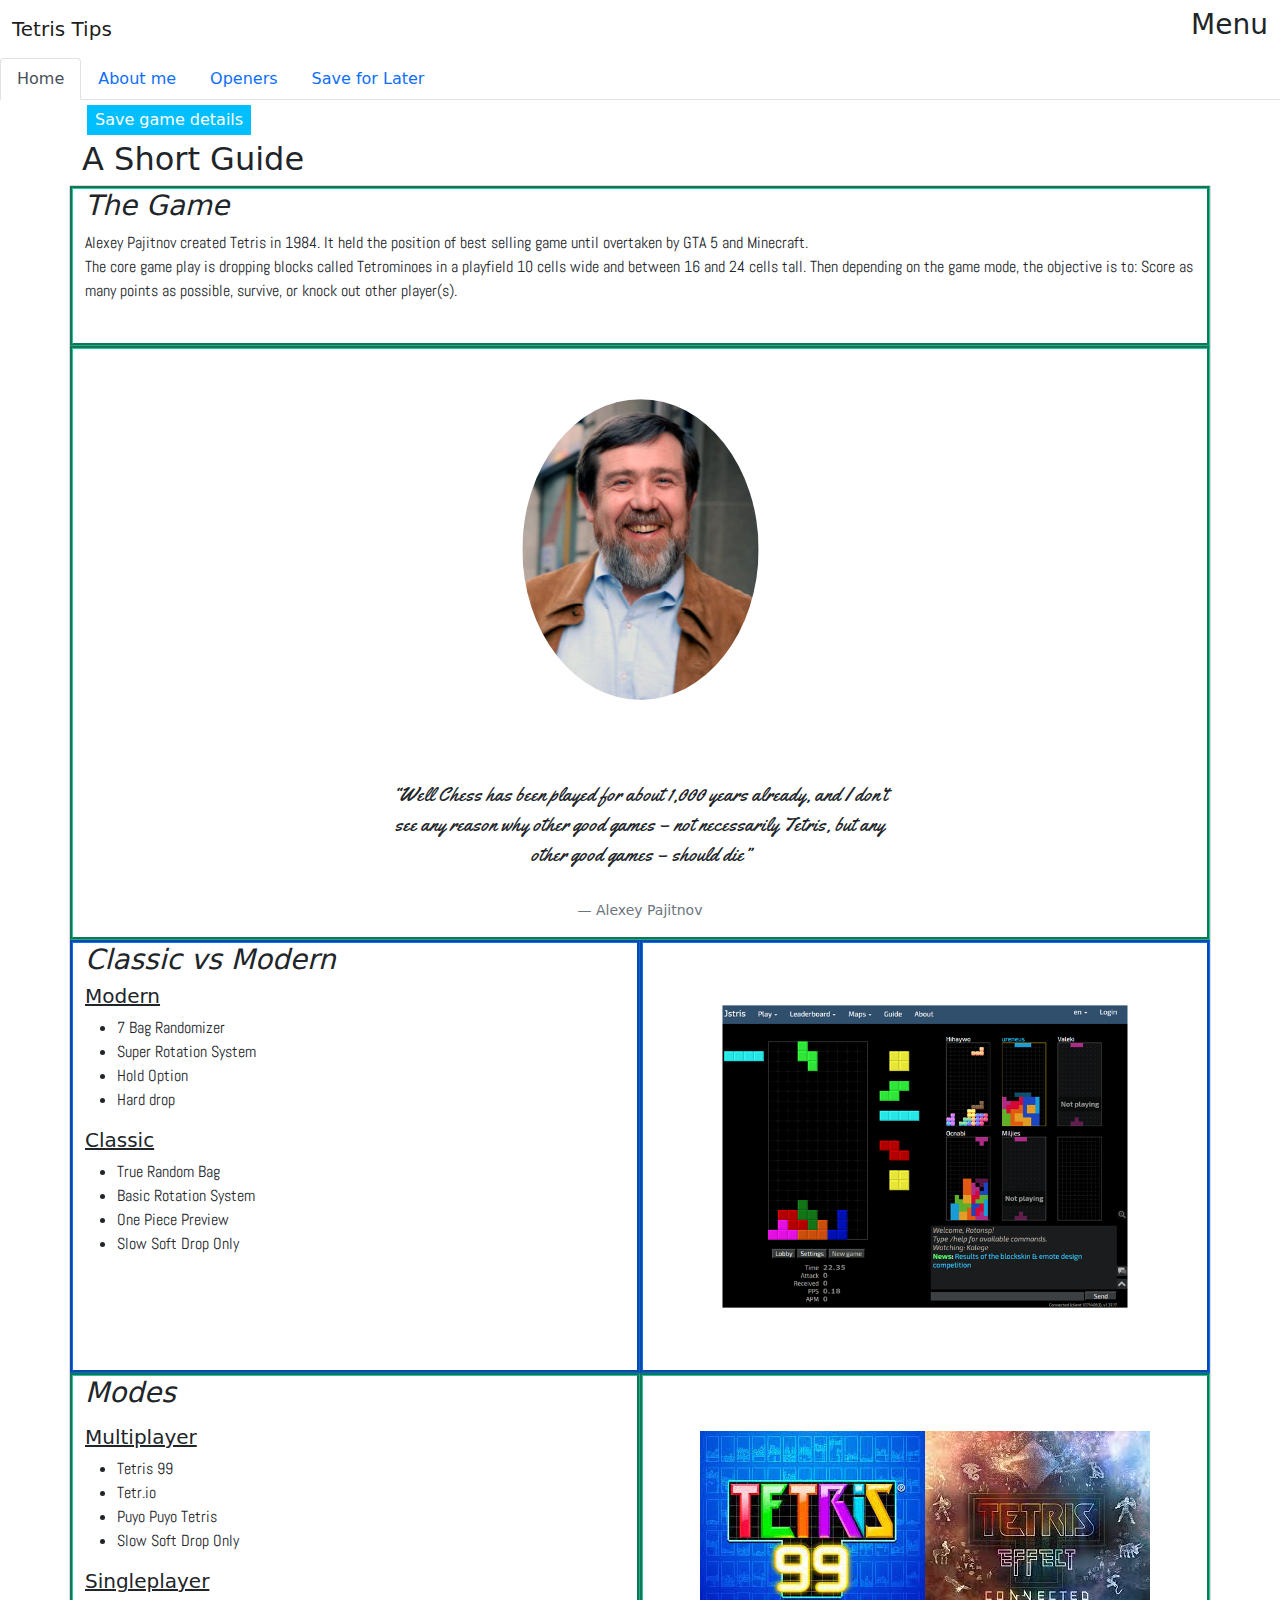
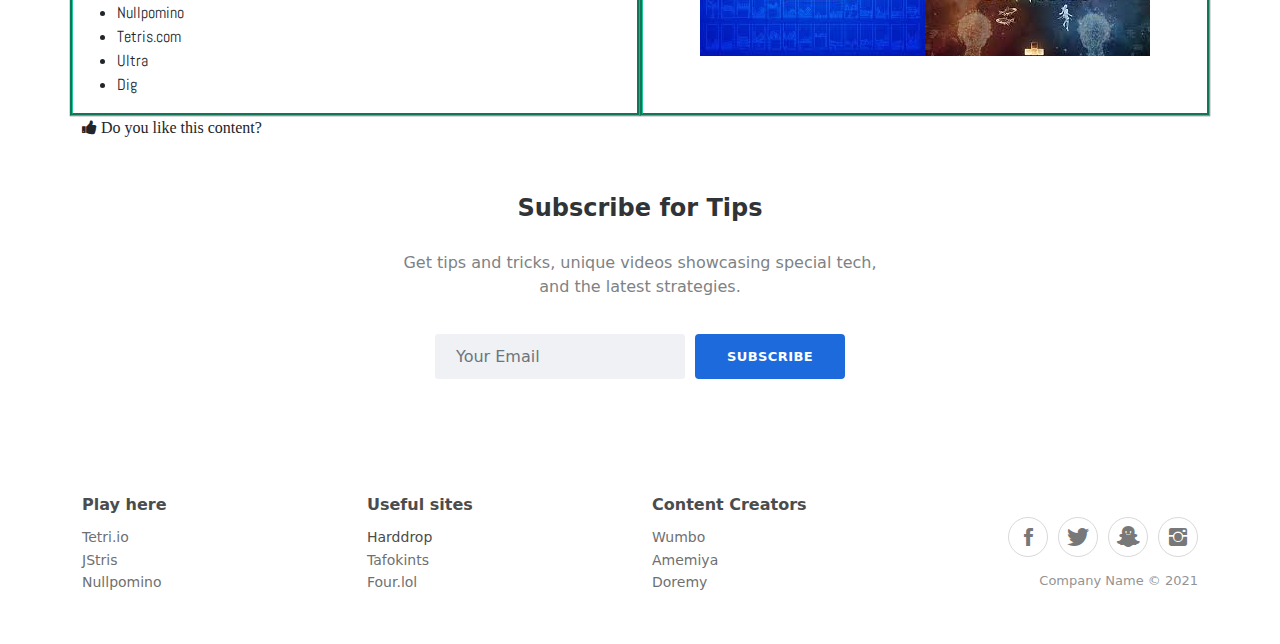
<file: index.html>
<!DOCTYPE html>
<html lang="en">
  <head>
    <script src="https://ajax.googleapis.com/ajax/libs/jquery/3.6.0/jquery.min.js"></script>
    <meta charset="utf-8" />
    <meta
      name="viewport"
      content="width=device-width, initial-scale=1.0, shrink-to-fit=no"
    />
    <title>index</title>
    <link rel="stylesheet" href="assets/bootstrap/css/bootstrap.min.css" />
    <link
      rel="stylesheet"
      href="https://fonts.googleapis.com/css?family=Abel&amp;display=swap"
    />
    <link
      rel="stylesheet"
      href="https://fonts.googleapis.com/css?family=Allura&amp;display=swap"
    />
    <link
      rel="stylesheet"
      href="https://fonts.googleapis.com/css?family=Yellowtail&amp;display=swap"
    />
    <link rel="stylesheet" href="assets/fonts/ionicons.min.css" />
    <link rel="stylesheet" href="assets/css/Footer-Clean.css" />
    <link rel="stylesheet" href="assets/css/Newsletter-Subscription-Form.css" />
    <link rel="stylesheet" href="assets/css/styles.css" />

    <link
      rel="stylesheet"
      href="https://cdnjs.cloudflare.com/ajax/libs/font-awesome/4.7.0/css/font-awesome.min.css"
    />
    <script src="https://ajax.googleapis.com/ajax/libs/jquery/3.5.1/jquery.min.js"></script>
  </head>

  <body>
    <nav class="navbar navbar-light navbar-expand-md">
      <div class="container-fluid">
        <a class="navbar-brand d-xl-flex justify-content-xl-start" href="#"
          >Tetris Tips</a
        >
        <div id="container-menu">
          <!--Block containing the drop down menu-->
          <h3 id="menu-1">Menu</h3>
          <div class="menu-drop">
            <ul>
              <li><a class="nav-link active" href="index.html">Home</a></li>
              <li><a class="nav-link" href="about.html">About me</a></li>
              <li><a class="nav-link" href="openers.html">Openers</a></li>
              <li>
                <a class="nav-link" href="savelater.html">Save for Later</a>
              </li>
            </ul>
          </div>
        </div>
      </div>
    </nav>
    <ul class="nav nav-tabs">
      <li class="nav-item">
        <a class="nav-link active" href="index.html">Home</a>
      </li>
      <li class="nav-item">
        <a class="nav-link" href="about.html">About me</a>
      </li>
      <li class="nav-item">
        <a class="nav-link" href="openers.html">Openers</a>
      </li>
      <li class="nav-item">
        <a class="nav-link" href="savelater.html">Save for Later</a>
      </li>
    </ul>
    <div class="container">
      <!--save game button here-->
      <button onclick="saveGame()" class="save-btn">Save game details</button>
      <h2>A Short Guide<br /></h2>
      <div>
        <div class="row" id="save-game">
          <div
            class="col"
            style="
              box-shadow: 0px 0px 1px;
              border-style: groove;
              border-color: var(--bs-teal);
            "
          >
            <h3><em>The Game</em></h3>
            <p style="font-family: Abel, sans-serif">
              Alexey Pajitnov created Tetris in 1984. It held the position of
              best selling game until overtaken by GTA 5 and Minecraft.<br />The
              core game play is dropping blocks called&nbsp;Tetrominoes in a
              playfield 10 cells wide and between 16 and 24 cells tall. Then
              depending on the game mode, the objective is to: Score as many
              points as possible, survive, or knock out other player(s).<br /><br />
            </p>
          </div>
          <div
            class="col-xxl-6"
            style="
              box-shadow: 0px 0px 1px;
              border-style: groove;
              border-color: var(--bs-teal);
              text-align: center;
            "
          >
            <img
              class="rounded-circle img-fluid"
              src="assets/img/Alexey_Pajitnov_-_2575833305_(crop).jpg"
              alt="creator"
              style="transform: scale(0.75)"
            />
            <figure>
              <blockquote class="blockquote">
                <p class="mb-0" style="font-family: Yellowtail, serif">
                  <br />“Well Chess has been played for about 1,000 years
                  already, and I don’t <br />see any reason why other good games
                  – not necessarily Tetris, but any <br />other good games –
                  should die”<br /><br />
                </p>
              </blockquote>
              <figcaption class="blockquote-footer">Alexey Pajitnov</figcaption>
            </figure>
          </div>
        </div>
        <div class="row">
          <div
            class="col"
            style="
              box-shadow: 0px 0px 1px;
              border-style: groove;
              border-color: var(--bs-blue);
            "
          >
            <h3><em>Classic vs Modern</em></h3>
            <h5><span style="text-decoration: underline">Modern</span></h5>
            <ul style="font-family: Abel, sans-serif">
              <li>7 Bag Randomizer</li>
              <li>Super Rotation System</li>
              <li>Hold Option</li>
              <li>Hard drop</li>
            </ul>
            <h5><span style="text-decoration: underline">Classic</span></h5>
            <ul style="font-family: Abel, sans-serif">
              <li>True Random Bag</li>
              <li>Basic Rotation System</li>
              <li>One Piece Preview</li>
              <li>Slow Soft Drop Only</li>
            </ul>
          </div>
          <div
            class="col"
            style="
              padding: 12px 12px;
              box-shadow: 0px 0px 1px;
              border-style: groove;
              border-color: var(--bs-blue);
              text-align: center;
            "
          >
            <img
              class="img-fluid"
              src="assets/img/08-Jstris-Multiplayer.png"
              alt="jstris_multiplayer"
              style="transform: scale(0.75)"
            />
          </div>
        </div>
        <div class="row">
          <div
            class="col"
            style="
              box-shadow: 0px 0px 1px;
              border-style: groove;
              border-color: var(--bs-teal);
            "
          >
            <h3><em>Modes</em></h3>
            <p></p>
            <h5><span style="text-decoration: underline">Multiplayer</span></h5>
            <ul style="font-family: Abel, sans-serif">
              <li>Tetris 99</li>
              <li>Tetr.io</li>
              <li>Puyo Puyo Tetris</li>
              <li>Slow Soft Drop Only</li>
            </ul>
            <h5>
              <span style="text-decoration: underline">Singleplayer</span>
            </h5>
            <ul style="font-family: Abel, sans-serif">
              <li>Nullpomino</li>
              <li>Tetris.com</li>
              <li>Ultra</li>
              <li>Dig</li>
            </ul>
          </div>
          <div
            class="col"
            style="
              box-shadow: 0px 0px 1px;
              border-style: groove;
              border-color: var(--bs-teal);
              text-align: center;
              padding-top: 55px;
              padding-bottom: 55px;
            "
          >
            <img src="assets/img/images.jpg" /><img
              src="assets/img/index.jpg"
            />
          </div>
        </div>
      </div>
      <!--Like button here-->
      <i onclick="likeFunction(this)" class="fa fa-thumbs-up">
        Do you like this content?</i
      >
      <section class="d-flex justify-content-xl-end newsletter-subscribe">
        <div class="container">
          <div class="intro">
            <h2 class="text-center">Subscribe for Tips</h2>
            <p class="text-center">
              Get tips and tricks, unique videos showcasing special tech, and
              the latest strategies.
            </p>
          </div>
          <form class="d-flex justify-content-center flex-wrap" method="post">
            <div class="mb-3">
              <input
                class="form-control"
                type="email"
                name="email"
                placeholder="Your Email"
              />
            </div>
            <div class="mb-3">
              <button class="btn btn-primary" type="submit">Subscribe</button>
            </div>
          </form>
        </div>
      </section>
    </div>
    <footer class="footer-clean">
      <div class="container">
        <div class="row justify-content-center">
          <div class="col-sm-4 col-md-3 item">
            <h3>Play here</h3>
            <ul>
              <li><a href="#">Tetri.io</a></li>
              <li><a href="#">JStris</a></li>
              <li><a href="#">Nullpomino</a></li>
            </ul>
          </div>
          <div class="col-sm-4 col-md-3 item">
            <h3>Useful sites</h3>
            <ul>
              <li>Harddrop</li>
              <li><a href="#">Tafokints</a></li>
              <li><a href="#">Four.lol</a></li>
            </ul>
          </div>
          <div class="col-sm-4 col-md-3 item">
            <h3>Content Creators</h3>
            <ul>
              <li><a href="#">Wumbo</a></li>
              <li><a href="#">Amemiya</a></li>
              <li><a href="#">Doremy</a></li>
            </ul>
          </div>
          <div class="col-lg-3 item social">
            <a href="#"><i class="icon ion-social-facebook"></i></a
            ><a href="#"><i class="icon ion-social-twitter"></i></a
            ><a href="#"><i class="icon ion-social-snapchat"></i></a
            ><a href="#"><i class="icon ion-social-instagram"></i></a>
            <p class="copyright">Company Name © 2021</p>
          </div>
        </div>
      </div>
    </footer>
    <script src="assets/bootstrap/js/bootstrap.min.js"></script>
    <script src="script.js"></script>
    <script src="jquery.js"></script>
  </body>
</html>
</file>
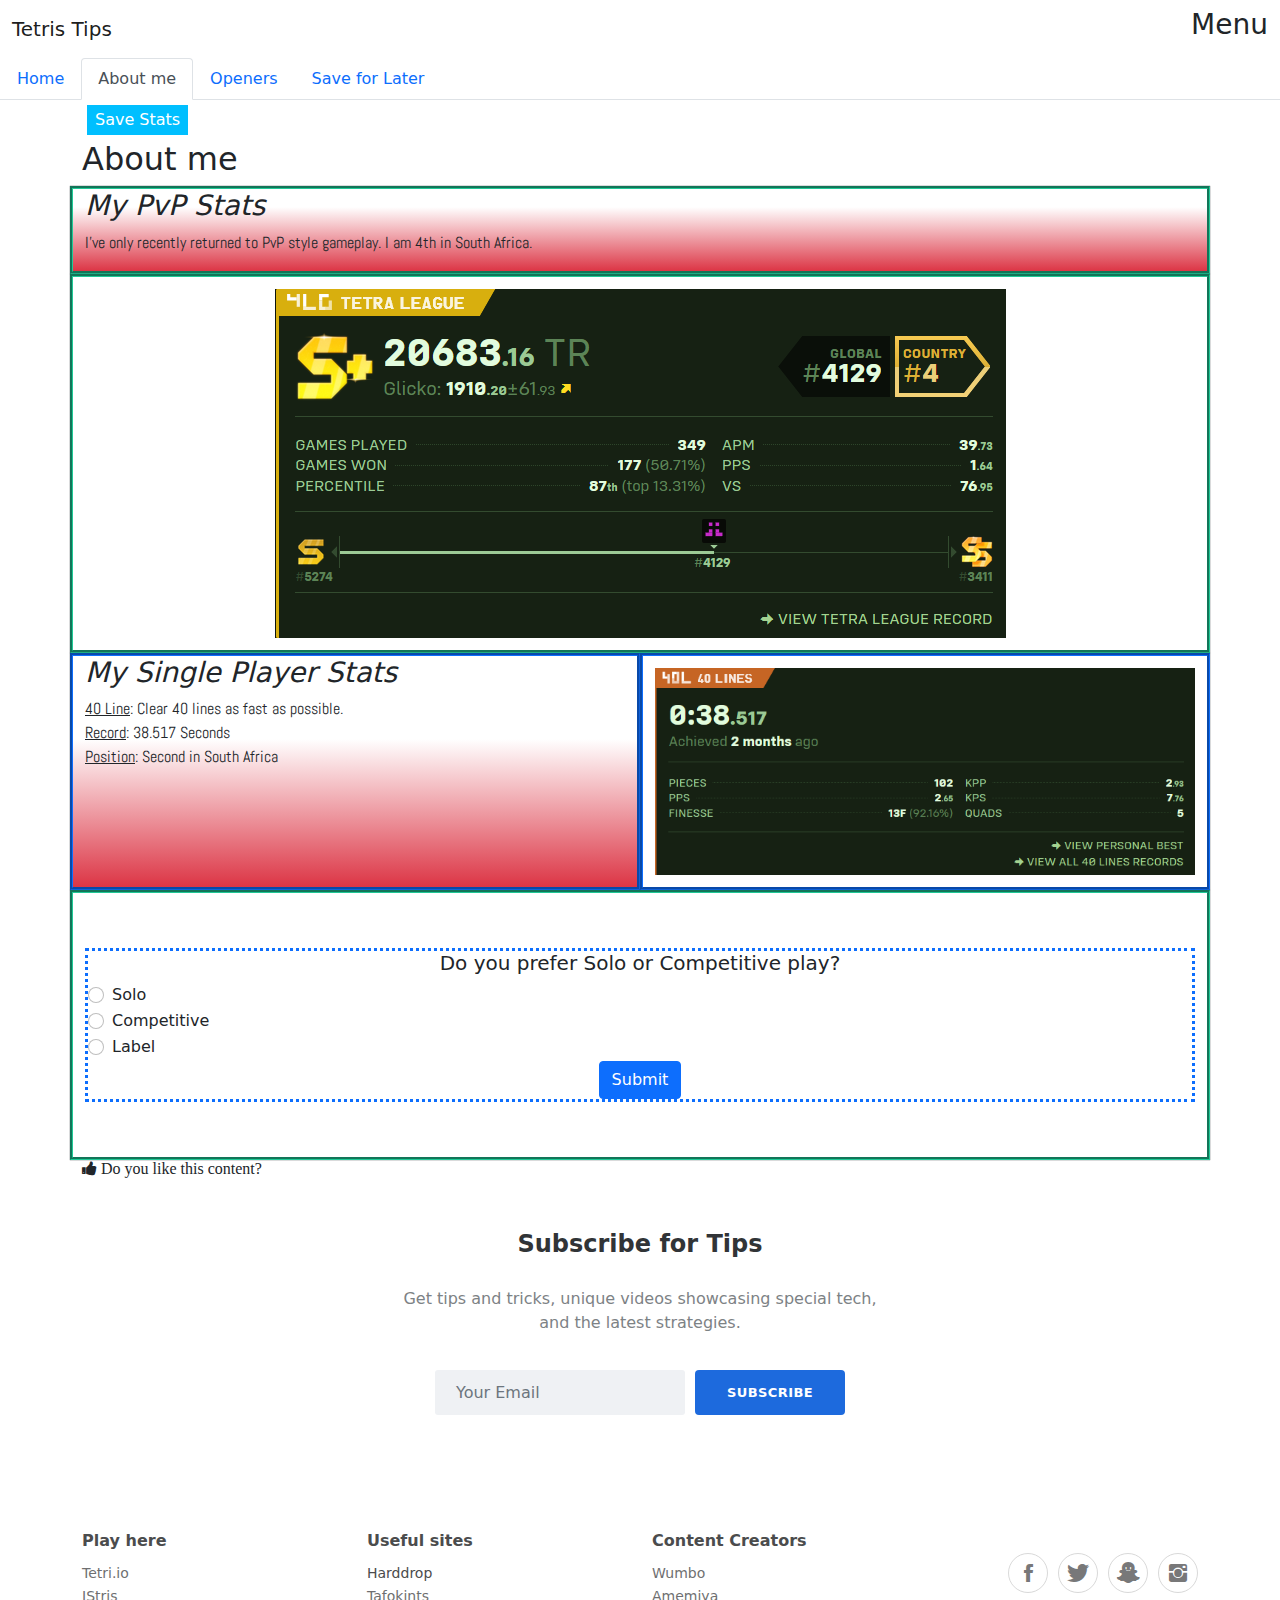
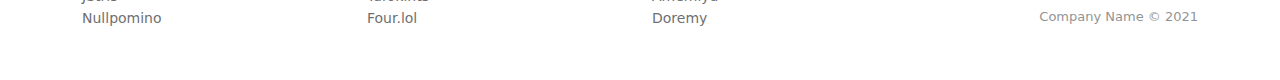
<file: about.html>
<!DOCTYPE html>
<html lang="en">
  <head>
    <meta charset="utf-8" />
    <meta
      name="viewport"
      content="width=device-width, initial-scale=1.0, shrink-to-fit=no"
    />
    <title>index</title>
    <link rel="stylesheet" href="assets/bootstrap/css/bootstrap.min.css" />
    <link
      rel="stylesheet"
      href="https://fonts.googleapis.com/css?family=Abel&amp;display=swap"
    />
    <link
      rel="stylesheet"
      href="https://fonts.googleapis.com/css?family=Allura&amp;display=swap"
    />
    <link
      rel="stylesheet"
      href="https://fonts.googleapis.com/css?family=Yellowtail&amp;display=swap"
    />
    <link rel="stylesheet" href="assets/fonts/ionicons.min.css" />
    <link rel="stylesheet" href="assets/css/Footer-Clean.css" />
    <link rel="stylesheet" href="assets/css/Newsletter-Subscription-Form.css" />
    <link rel="stylesheet" href="assets/css/styles.css" />

    <link
      rel="stylesheet"
      href="https://cdnjs.cloudflare.com/ajax/libs/font-awesome/4.7.0/css/font-awesome.min.css"
    />

    <script src="https://ajax.googleapis.com/ajax/libs/jquery/3.5.1/jquery.min.js"></script>
  </head>

  <body>
    <nav class="navbar navbar-light navbar-expand-md">
      <div class="container-fluid">
        <a class="navbar-brand d-xl-flex justify-content-xl-start" href="#"
          >Tetris Tips</a
        >
        <div id="container-menu">
          <!--Block containing the drop down menu-->
          <h3 id="menu-1">Menu</h3>
          <div class="menu-drop">
            <ul>
              <li><a class="nav-link" href="index.html">Home</a></li>
              <li><a class="nav-link active" href="about.html">About me</a></li>
              <li><a class="nav-link" href="openers.html">Openers</a></li>
              <li>
                <a class="nav-link" href="savelater.html">Save for Later</a>
              </li>
            </ul>
          </div>
        </div>
      </div>
    </nav>
    <ul class="nav nav-tabs">
      <li class="nav-item"><a class="nav-link" href="index.html">Home</a></li>
      <li class="nav-item">
        <a class="nav-link active" href="about.html">About me</a>
      </li>
      <li class="nav-item">
        <a class="nav-link" href="openers.html">Openers</a>
      </li>
      <li class="nav-item">
        <a class="nav-link" href="savelater.html">Save for Later</a>
      </li>
    </ul>
    <div class="container">
      <!--Save stats button here-->
      <button onclick="saveStats()" class="save-btn">Save Stats</button>
      <h2>About me<br /></h2>
      <div>
        <div class="row">
          <div
            class="col"
            style="
              box-shadow: 0px 0px 1px;
              border-style: groove;
              border-color: var(--bs-teal);
              background: linear-gradient(white 22%, var(--bs-red) 100%);
            "
          >
            <h3><em>My PvP Stats</em></h3>
            <p style="font-family: Abel, sans-serif">
              I've only recently returned to PvP style gameplay. I am 4th in
              South Africa.
            </p>
          </div>
          <div
            class="col-xxl-6"
            style="
              box-shadow: 0px 0px 1px;
              border-style: groove;
              border-color: var(--bs-teal);
              text-align: center;
              padding: 12px 12px;
            "
          >
            <img
              class="img-fluid"
              src="assets/img/2021-10-07%2015_17_53-DUEX%20•%20TETRA%20CHANNEL%20-%20TETR.IO%20—%20Mozilla%20Firefox.png"
            />
          </div>
        </div>
        <div class="row" id="save-stats">
          <!--Save stats here-->
          <div
            class="col"
            style="
              box-shadow: 0px 0px 1px;
              border-style: groove;
              border-color: var(--bs-blue);
              background: linear-gradient(white 36%, var(--bs-red) 100%);
            "
          >
            <h3><em>My Single Player Stats</em></h3>
            <p style="font-family: Abel, sans-serif">
              <span style="text-decoration: underline">40 Line</span>: Clear 40
              lines as fast as possible.<br /><span
                style="text-decoration: underline"
                >Record</span
              >: 38.517 Seconds<br /><span style="text-decoration: underline"
                >Position</span
              >: Second in South Africa
            </p>
          </div>
          <div
            class="col"
            style="
              padding: 12px 12px;
              box-shadow: 0px 0px 1px;
              border-style: groove;
              border-color: var(--bs-blue);
              text-align: center;
            "
          >
            <img
              class="img-fluid"
              src="assets/img/2021-10-07%2015_18_09-DUEX%20•%20TETRA%20CHANNEL%20-%20TETR.IO%20—%20Mozilla%20Firefox.png"
            />
          </div>
        </div>
        <div class="row">
          <div
            class="col"
            style="
              box-shadow: 0px 0px 1px;
              border-style: groove;
              border-color: var(--bs-teal);
              text-align: center;
              padding-top: 55px;
              padding-bottom: 55px;
            "
          >
            <div style="border-style: dotted; border-color: var(--bs-blue)">
              <h5>Do you prefer Solo or Competitive play?</h5>
              <div class="form-check" style="text-align: left">
                <input
                  class="form-check-input"
                  type="radio"
                  id="formCheck-1"
                  style="text-align: left"
                /><label
                  class="form-check-label"
                  for="formCheck-1"
                  style="text-align: left"
                  >Solo</label
                >
              </div>
              <div class="form-check" style="text-align: left">
                <input
                  class="form-check-input"
                  type="radio"
                  id="formCheck-2"
                  style="text-align: left"
                /><label
                  class="form-check-label"
                  for="formCheck-2"
                  style="text-align: left"
                  >Competitive</label
                >
              </div>
              <div class="form-check" style="text-align: left">
                <input
                  class="form-check-input"
                  type="radio"
                  id="formCheck-3"
                /><label class="form-check-label" for="formCheck-3"
                  >Label</label
                >
              </div>
              <button class="btn btn-primary" type="button">Submit</button>
            </div>
          </div>
          <!--Like button-->
          <i onclick="likeFunction(this)" class="fa fa-thumbs-up">
            Do you like this content?</i
          >
        </div>
      </div>
    </div>
    <section class="d-flex justify-content-xl-end newsletter-subscribe">
      <div class="container">
        <div class="intro">
          <h2 class="text-center">Subscribe for Tips</h2>
          <p class="text-center">
            Get tips and tricks, unique videos showcasing special tech, and the
            latest strategies.
          </p>
        </div>
        <form class="d-flex justify-content-center flex-wrap" method="post">
          <div class="mb-3">
            <input
              class="form-control"
              type="email"
              name="email"
              placeholder="Your Email"
            />
          </div>
          <div class="mb-3">
            <button class="btn btn-primary" type="submit">Subscribe</button>
          </div>
        </form>
      </div>
    </section>
    <footer class="footer-clean">
      <div class="container">
        <div class="row justify-content-center">
          <div class="col-sm-4 col-md-3 item">
            <h3>Play here</h3>
            <ul>
              <li><a href="#">Tetri.io</a></li>
              <li><a href="#">JStris</a></li>
              <li><a href="#">Nullpomino</a></li>
            </ul>
          </div>
          <div class="col-sm-4 col-md-3 item">
            <h3>Useful sites</h3>
            <ul>
              <li>Harddrop</li>
              <li><a href="#">Tafokints</a></li>
              <li><a href="#">Four.lol</a></li>
            </ul>
          </div>
          <div class="col-sm-4 col-md-3 item">
            <h3>Content Creators</h3>
            <ul>
              <li><a href="#">Wumbo</a></li>
              <li><a href="#">Amemiya</a></li>
              <li><a href="#">Doremy</a></li>
            </ul>
          </div>
          <div class="col-lg-3 item social">
            <a href="#"><i class="icon ion-social-facebook"></i></a
            ><a href="#"><i class="icon ion-social-twitter"></i></a
            ><a href="#"><i class="icon ion-social-snapchat"></i></a
            ><a href="#"><i class="icon ion-social-instagram"></i></a>
            <p class="copyright">Company Name © 2021</p>
          </div>
        </div>
      </div>
    </footer>
    <script src="assets/bootstrap/js/bootstrap.min.js"></script>
    <script src="script.js"></script>
    <script src="jquery.js"></script>
  </body>
</html>
</file>
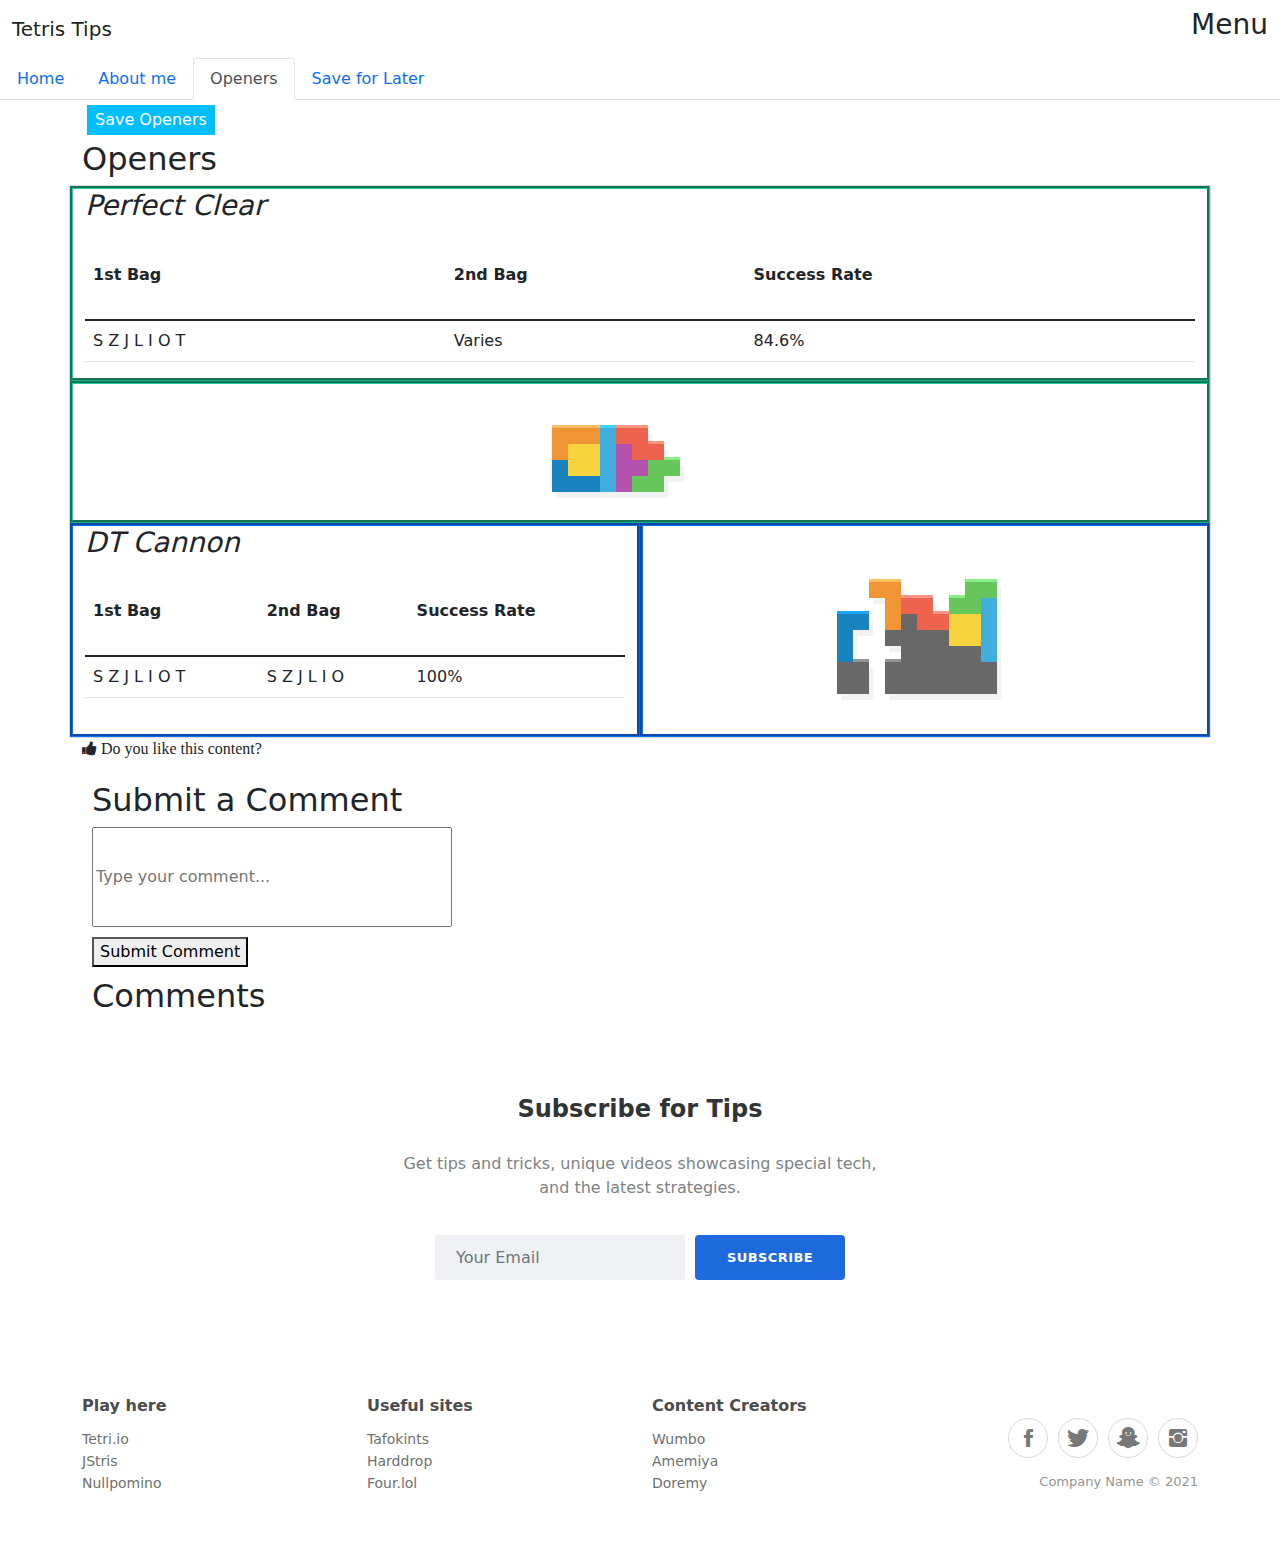
<file: openers.html>
<!DOCTYPE html>
<html lang="en">
  <head>
    <meta charset="utf-8" />
    <meta
      name="viewport"
      content="width=device-width, initial-scale=1.0, shrink-to-fit=no"
    />
    <title>index</title>
    <link rel="stylesheet" href="assets/bootstrap/css/bootstrap.min.css" />
    <link
      rel="stylesheet"
      href="https://fonts.googleapis.com/css?family=Abel&amp;display=swap"
    />
    <link
      rel="stylesheet"
      href="https://fonts.googleapis.com/css?family=Allura&amp;display=swap"
    />
    <link
      rel="stylesheet"
      href="https://fonts.googleapis.com/css?family=Yellowtail&amp;display=swap"
    />
    <link rel="stylesheet" href="assets/fonts/ionicons.min.css" />
    <link rel="stylesheet" href="assets/css/Footer-Clean.css" />
    <link rel="stylesheet" href="assets/css/Newsletter-Subscription-Form.css" />
    <link rel="stylesheet" href="assets/css/styles.css" />

    <link rel="stylesheet" href="https://cdnjs.cloudflare.com/ajax/libs/font-awesome/4.7.0/css/font-awesome.min.css">

    <script src="https://ajax.googleapis.com/ajax/libs/jquery/3.5.1/jquery.min.js"></script>
  </head>

  <body>
    <nav class="navbar navbar-light navbar-expand-md">
      <div class="container-fluid">
        <a class="navbar-brand d-xl-flex justify-content-xl-start" href="#"
          >Tetris Tips</a
        >
        <div id="container-menu">
          <!--Block containing the drop down menu-->
          <h3 id="menu-1">Menu</h3>
          <div class="menu-drop">
            <ul>
              <li><a class="nav-link" href="index.html">Home</a></li>
              <li><a class="nav-link" href="about.html">About me</a></li>
              <li><a class="nav-link active" href="openers.html">Openers</a></li>
              <li><a class="nav-link" href="savelater.html">Save for Later</a></li>
            </ul>
          </div>
        </div>
      </div>
    </nav>
    <ul class="nav nav-tabs">
      <li class="nav-item"><a class="nav-link" href="index.html">Home</a></li>
      <li class="nav-item">
        <a class="nav-link" href="about.html">About me</a>
      </li>
      <li class="nav-item">
        <a class="nav-link active" href="openers.html">Openers</a>
      </li>
      <li class="nav-item">
        <a class="nav-link" href="savelater.html">Save for Later</a>
      </li>
    </ul>

    <div class="container">
      <!--Save openers button here-->
      <button onclick="saveOpeners()" class="save-btn">Save Openers</button>
      <div id="save-openers">
        <h2>Openers</h2>
        <div>
          <div class="row">
            <div
              class="col"
              style="
                box-shadow: 0px 0px 1px;
                border-style: groove;
                border-color: var(--bs-teal);
              "
            >
              <h3><em>Perfect Clear</em></h3>
              <div class="table-responsive">
                <table class="table">
                  <thead>
                    <tr>
                      <th><br /><strong>1st Bag</strong><br /><br /></th>
                      <th><br /><strong>2nd Bag</strong><br /><br /></th>
                      <th><br /><strong>Success Rate</strong><br /><br /></th>
                    </tr>
                  </thead>
                  <tbody>
                    <tr>
                      <td>S Z J L I O T</td>
                      <td>Varies</td>
                      <td>84.6%</td>
                    </tr>
                  </tbody>
                </table>
              </div>
            </div>
            <div
              class="col-xxl-6"
              style="
                box-shadow: 0px 0px 1px;
                border-style: groove;
                border-color: var(--bs-teal);
                text-align: center;
              "
            >
              <img
                class="img-fluid"
                src="assets/img/canvas1.png"
                style="padding: 12px 12px"
              />
            </div>
          </div>
          <div class="row">
            <div
              class="col"
              style="
                box-shadow: 0px 0px 1px;
                border-style: groove;
                border-color: var(--bs-blue);
              "
            >
              <h3><em>DT Cannon</em></h3>
              <div class="table-responsive">
                <table class="table">
                  <thead>
                    <tr>
                      <th><br /><strong>1st Bag</strong><br /><br /></th>
                      <th><br /><strong>2nd Bag</strong><br /><br /></th>
                      <th><br /><strong>Success Rate</strong><br /><br /></th>
                    </tr>
                  </thead>
                  <tbody>
                    <tr>
                      <td>S Z J L I O T</td>
                      <td>S Z J L I O</td>
                      <td>100%</td>
                    </tr>
                  </tbody>
                </table>
              </div>
            </div>
            <div
              class="col"
              style="
                padding: 12px 12px;
                box-shadow: 0px 0px 1px;
                border-style: groove;
                border-color: var(--bs-blue);
                text-align: center;
              "
            >
              <img
                class="img-fluid"
                src="assets/img/canvas.png"
                style="padding: 12px 12px"
              />
            </div>
          </div>
        </div>
      </div>
      <!--Like button-->
      <i onclick="likeFunction(this)" class="fa fa-thumbs-up"> Do you like this content?</i>
      <!--Comment section-->
      <div class="comment-box">
        <h2>Submit a Comment</h2>
        <form action="#">
          <input type="text"
            id="comment-content"
            name="comment"
            placeholder="Type your comment..."
          >
          <button type="button" id="post-comment">Submit Comment</button>
        </form>
        <h2>Comments</h2>
        <ul id="unordered-comments">

        </ul>
      </div>
    </div>
    <section class="d-flex justify-content-xl-end newsletter-subscribe">
      <div class="container">
        <div class="intro">
          <h2 class="text-center">Subscribe for Tips</h2>
          <p class="text-center">
            Get tips and tricks, unique videos showcasing special tech, and the
            latest strategies.
          </p>
        </div>
        <form class="d-flex justify-content-center flex-wrap" method="post">
          <div class="mb-3">
            <input
              class="form-control"
              type="email"
              name="email"
              placeholder="Your Email"
            />
          </div>
          <div class="mb-3">
            <button class="btn btn-primary" type="submit">Subscribe</button>
          </div>
        </form>
      </div>
    </section>
    <footer class="footer-clean">
      <div class="container">
        <div class="row justify-content-center">
          <div class="col-sm-4 col-md-3 item">
            <h3>Play here</h3>
            <ul>
              <li><a href="#">Tetri.io</a></li>
              <li><a href="#">JStris</a></li>
              <li><a href="#">Nullpomino</a></li>
            </ul>
          </div>
          <div class="col-sm-4 col-md-3 item">
            <h3>Useful sites</h3>
            <ul>
              <li><a href="#">Tafokints</a></li>
              <li><a href="https://harddrop.com/">Harddrop</a></li>
              <li><a href="https://four.lol/">Four.lol</a></li>
            </ul>
          </div>
          <div class="col-sm-4 col-md-3 item">
            <h3>Content Creators</h3>
            <ul>
              <li><a href="#">Wumbo</a></li>
              <li><a href="#">Amemiya</a></li>
              <li><a href="#">Doremy</a></li>
            </ul>
          </div>
          <div class="col-lg-3 item social">
            <a href="#"><i class="icon ion-social-facebook"></i></a
            ><a href="#"><i class="icon ion-social-twitter"></i></a
            ><a href="#"><i class="icon ion-social-snapchat"></i></a
            ><a href="#"><i class="icon ion-social-instagram"></i></a>
            <p class="copyright">Company Name © 2021</p>
          </div>
        </div>
      </div>
    </footer>
    <script src="assets/bootstrap/js/bootstrap.min.js"></script>
    <script src="script.js"></script>
    <script src="jquery.js"></script>
  </body>
</html>
</file>
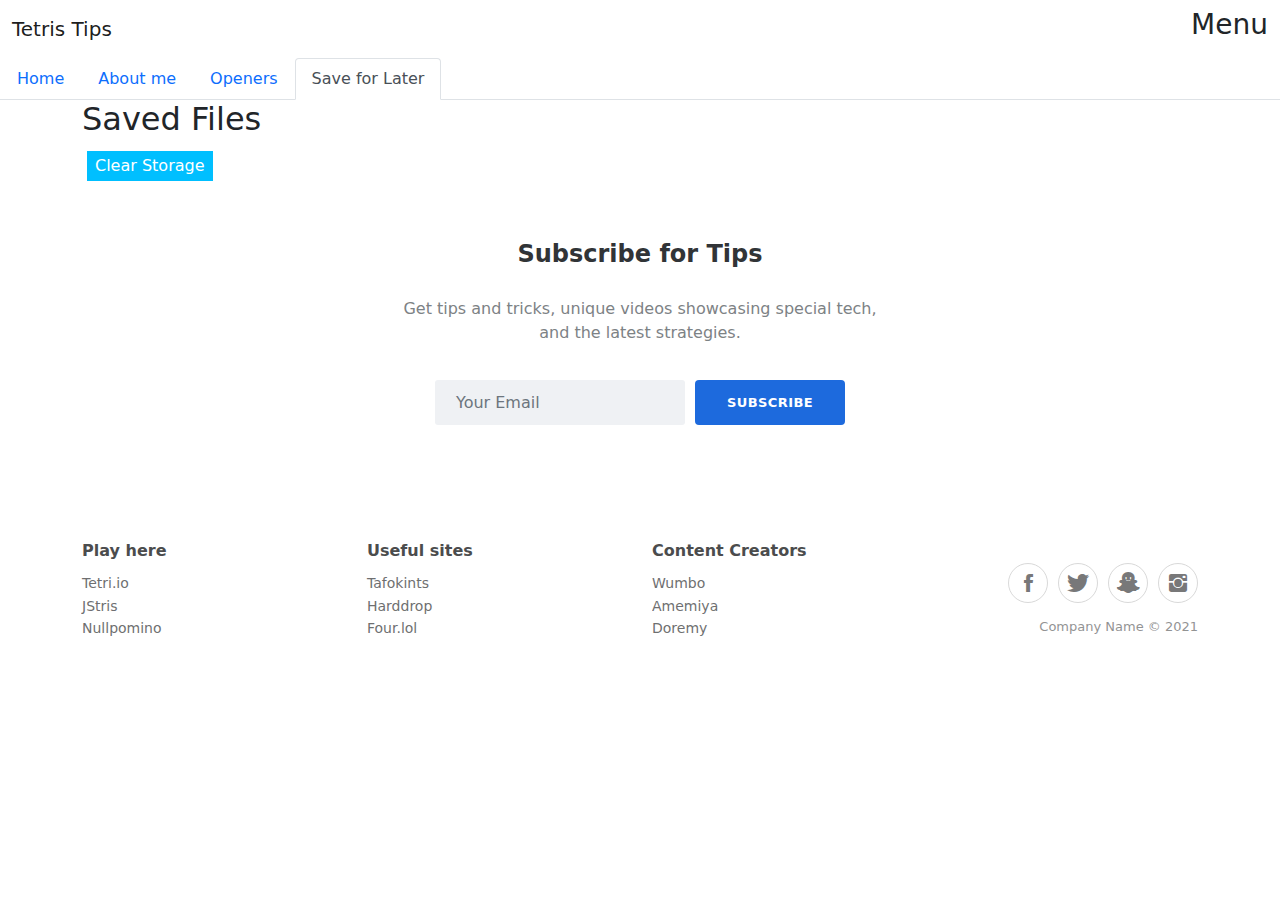
<file: savelater.html>
<!DOCTYPE html>
<html lang="en">
  <head>
    <meta charset="utf-8" />
    <meta
      name="viewport"
      content="width=device-width, initial-scale=1.0, shrink-to-fit=no"
    />
    <title>index</title>
    <link rel="stylesheet" href="assets/bootstrap/css/bootstrap.min.css" />
    <link
      rel="stylesheet"
      href="https://fonts.googleapis.com/css?family=Abel&amp;display=swap"
    />
    <link
      rel="stylesheet"
      href="https://fonts.googleapis.com/css?family=Allura&amp;display=swap"
    />
    <link
      rel="stylesheet"
      href="https://fonts.googleapis.com/css?family=Yellowtail&amp;display=swap"
    />
    <link rel="stylesheet" href="assets/fonts/ionicons.min.css" />
    <link rel="stylesheet" href="assets/css/Footer-Clean.css" />
    <link rel="stylesheet" href="assets/css/Newsletter-Subscription-Form.css" />
    <link rel="stylesheet" href="assets/css/styles.css" />

    <link
      rel="stylesheet"
      href="https://cdnjs.cloudflare.com/ajax/libs/font-awesome/4.7.0/css/font-awesome.min.css"
    />

    <script src="https://ajax.googleapis.com/ajax/libs/jquery/3.5.1/jquery.min.js"></script>
  </head>

  <body>
    <nav class="navbar navbar-light navbar-expand-md">
      <div class="container-fluid">
        <a class="navbar-brand d-xl-flex justify-content-xl-start" href="#"
          >Tetris Tips</a
        >
        <div id="container-menu">
          <!--Block containing the drop down menu-->
          <h3 id="menu-1">Menu</h3>
          <div class="menu-drop">
            <ul>
              <li><a class="nav-link" href="index.html">Home</a></li>
              <li><a class="nav-link" href="about.html">About me</a></li>
              <li><a class="nav-link" href="openers.html">Openers</a></li>
              <li>
                <a class="nav-link active" href="savelater.html">Save for Later</a>
              </li>
            </ul>
          </div>
        </div>
      </div>
    </nav>
    <ul class="nav nav-tabs">
      <li class="nav-item"><a class="nav-link" href="index.html">Home</a></li>
      <li class="nav-item">
        <a class="nav-link" href="about.html">About me</a>
      </li>
      <li class="nav-item">
        <a class="nav-link" href="openers.html">Openers</a>
      </li>
      <li class="nav-item"><a class="nav-link active" href="#">Save for Later</a></li>
    </ul>
    <div class="container">
      <h2>Saved Files</h2>
      <!--Clear storage button here-->
      <button onclick="clearStorage()" class="save-btn">Clear Storage</button>
      <div id="saved-stats">
        <!--Scripts for retrieving innerhtmls from local storage-->
        <script src="script.js"></script>
        <script>
          generateStats();
        </script>
      </div>

      <div id="saved-openers">
        <script src="script.js"></script>
        <script>
          generateOpeners();
        </script>
      </div>
      <div id="saved-game">
        <script src="script.js"></script>
        <script>
          generateGame();
        </script>
      </div>
    </div>
    <section class="d-flex justify-content-xl-end newsletter-subscribe">
      <div class="container">
        <div class="intro">
          <h2 class="text-center">Subscribe for Tips</h2>
          <p class="text-center">
            Get tips and tricks, unique videos showcasing special tech, and the
            latest strategies.
          </p>
        </div>
        <form class="d-flex justify-content-center flex-wrap" method="post">
          <div class="mb-3">
            <input
              class="form-control"
              type="email"
              name="email"
              placeholder="Your Email"
            />
          </div>
          <div class="mb-3">
            <button class="btn btn-primary" type="submit">Subscribe</button>
          </div>
        </form>
      </div>
    </section>
    <footer class="footer-clean">
      <div class="container">
        <div class="row justify-content-center">
          <div class="col-sm-4 col-md-3 item">
            <h3>Play here</h3>
            <ul>
              <li><a href="#">Tetri.io</a></li>
              <li><a href="#">JStris</a></li>
              <li><a href="#">Nullpomino</a></li>
            </ul>
          </div>
          <div class="col-sm-4 col-md-3 item">
            <h3>Useful sites</h3>
            <ul>
              <li><a href="#">Tafokints</a></li>
              <li><a href="https://harddrop.com/">Harddrop</a></li>
              <li><a href="https://four.lol/">Four.lol</a></li>
            </ul>
          </div>
          <div class="col-sm-4 col-md-3 item">
            <h3>Content Creators</h3>
            <ul>
              <li><a href="#">Wumbo</a></li>
              <li><a href="#">Amemiya</a></li>
              <li><a href="#">Doremy</a></li>
            </ul>
          </div>
          <div class="col-lg-3 item social">
            <a href="#"><i class="icon ion-social-facebook"></i></a
            ><a href="#"><i class="icon ion-social-twitter"></i></a
            ><a href="#"><i class="icon ion-social-snapchat"></i></a
            ><a href="#"><i class="icon ion-social-instagram"></i></a>
            <p class="copyright">Company Name © 2021</p>
          </div>
        </div>
      </div>
    </footer>
    <script src="assets/bootstrap/js/bootstrap.min.js"></script>
    <script src="jquery.js"></script>
  </body>
</html>
</file>
<file: assets/css/Footer-Clean.css>
.footer-clean {
  padding: 50px 0;
  background-color: #fff;
  color: #4b4c4d;
}

.footer-clean h3 {
  margin-top: 0;
  margin-bottom: 12px;
  font-weight: bold;
  font-size: 16px;
}

.footer-clean ul {
  padding: 0;
  list-style: none;
  line-height: 1.6;
  font-size: 14px;
  margin-bottom: 0;
}

.footer-clean ul a {
  color: inherit;
  text-decoration: none;
  opacity: 0.8;
}

.footer-clean ul a:hover {
  opacity: 1;
}

.footer-clean .item.social {
  text-align: right;
}

@media (max-width:767px) {
  .footer-clean .item {
    text-align: center;
    padding-bottom: 20px;
  }
}

@media (max-width: 768px) {
  .footer-clean .item.social {
    text-align: center;
  }
}

.footer-clean .item.social > a {
  font-size: 24px;
  width: 40px;
  height: 40px;
  line-height: 40px;
  display: inline-block;
  text-align: center;
  border-radius: 50%;
  border: 1px solid #ccc;
  margin-left: 10px;
  margin-top: 22px;
  color: inherit;
  opacity: 0.75;
}

.footer-clean .item.social > a:hover {
  opacity: 0.9;
}

@media (max-width:991px) {
  .footer-clean .item.social > a {
    margin-top: 40px;
  }
}

@media (max-width:767px) {
  .footer-clean .item.social > a {
    margin-top: 10px;
  }
}

.footer-clean .copyright {
  margin-top: 14px;
  margin-bottom: 0;
  font-size: 13px;
  opacity: 0.6;
}
</file>
<file: assets/css/Newsletter-Subscription-Form.css>
.newsletter-subscribe {
  color: #313437;
  background-color: #fff;
  padding: 50px 0;
}

.newsletter-subscribe p {
  color: #7d8285;
  line-height: 1.5;
}

.newsletter-subscribe h2 {
  font-size: 24px;
  font-weight: bold;
  margin-bottom: 25px;
  line-height: 1.5;
  padding-top: 0;
  margin-top: 0;
  color: inherit;
}

.newsletter-subscribe .intro {
  font-size: 16px;
  max-width: 500px;
  margin: 0 auto 25px;
}

.newsletter-subscribe .intro p {
  margin-bottom: 35px;
}

.newsletter-subscribe form {
  justify-content: center;
}

.newsletter-subscribe form .form-control {
  background: #eff1f4;
  border: none;
  border-radius: 3px;
  box-shadow: none;
  outline: none;
  color: inherit;
  text-indent: 9px;
  height: 45px;
  margin-right: 10px;
  min-width: 250px;
}

.newsletter-subscribe form .btn {
  padding: 16px 32px;
  border: none;
  background: none;
  box-shadow: none;
  text-shadow: none;
  opacity: 0.9;
  text-transform: uppercase;
  font-weight: bold;
  font-size: 13px;
  letter-spacing: 0.4px;
  line-height: 1;
}

.newsletter-subscribe form .btn:hover {
  opacity: 1;
}

.newsletter-subscribe form .btn:active {
  transform: translateY(1px);
}

.newsletter-subscribe form .btn-primary {
  background-color: #055ada !important;
  color: #fff;
  outline: none !important;
}

@media (min-width: 576px) {
  .newsletter-subscribe form .form-control {
    display: inline-block;
    width: auto;
    vertical-align: middle;
  }
}
</file>
<file: assets/css/styles.css>
.comment-box {
  width: 500px;
  padding: 10px 10px;
  margin-top: 10px;
}

.comment-box input {
  width: 75%;
  margin-bottom: 10px;
}

#comment-content {
  width: 75%;
  height: 100px;
  margin-bottom: 10px;
}

.comment-box textarea {
  width: 100%;
  margin-bottom: 10px;
}

.comment-box button {
  margin-bottom: 10px;
}

.comment-box ul {
  list-style: none;
}

.menu-drop {
  display: none;
}

.menu-drop ul{
  list-style: none;
}

.save-btn {
  margin: 5px;
  background-color: #00bfff;
  color: white;
  outline: none;
  border: 2px solid #00bfff;
  transition-duration: 0.3s;
}

.save-btn:hover {
  background-color: white;
  color: black;
}
</file>
